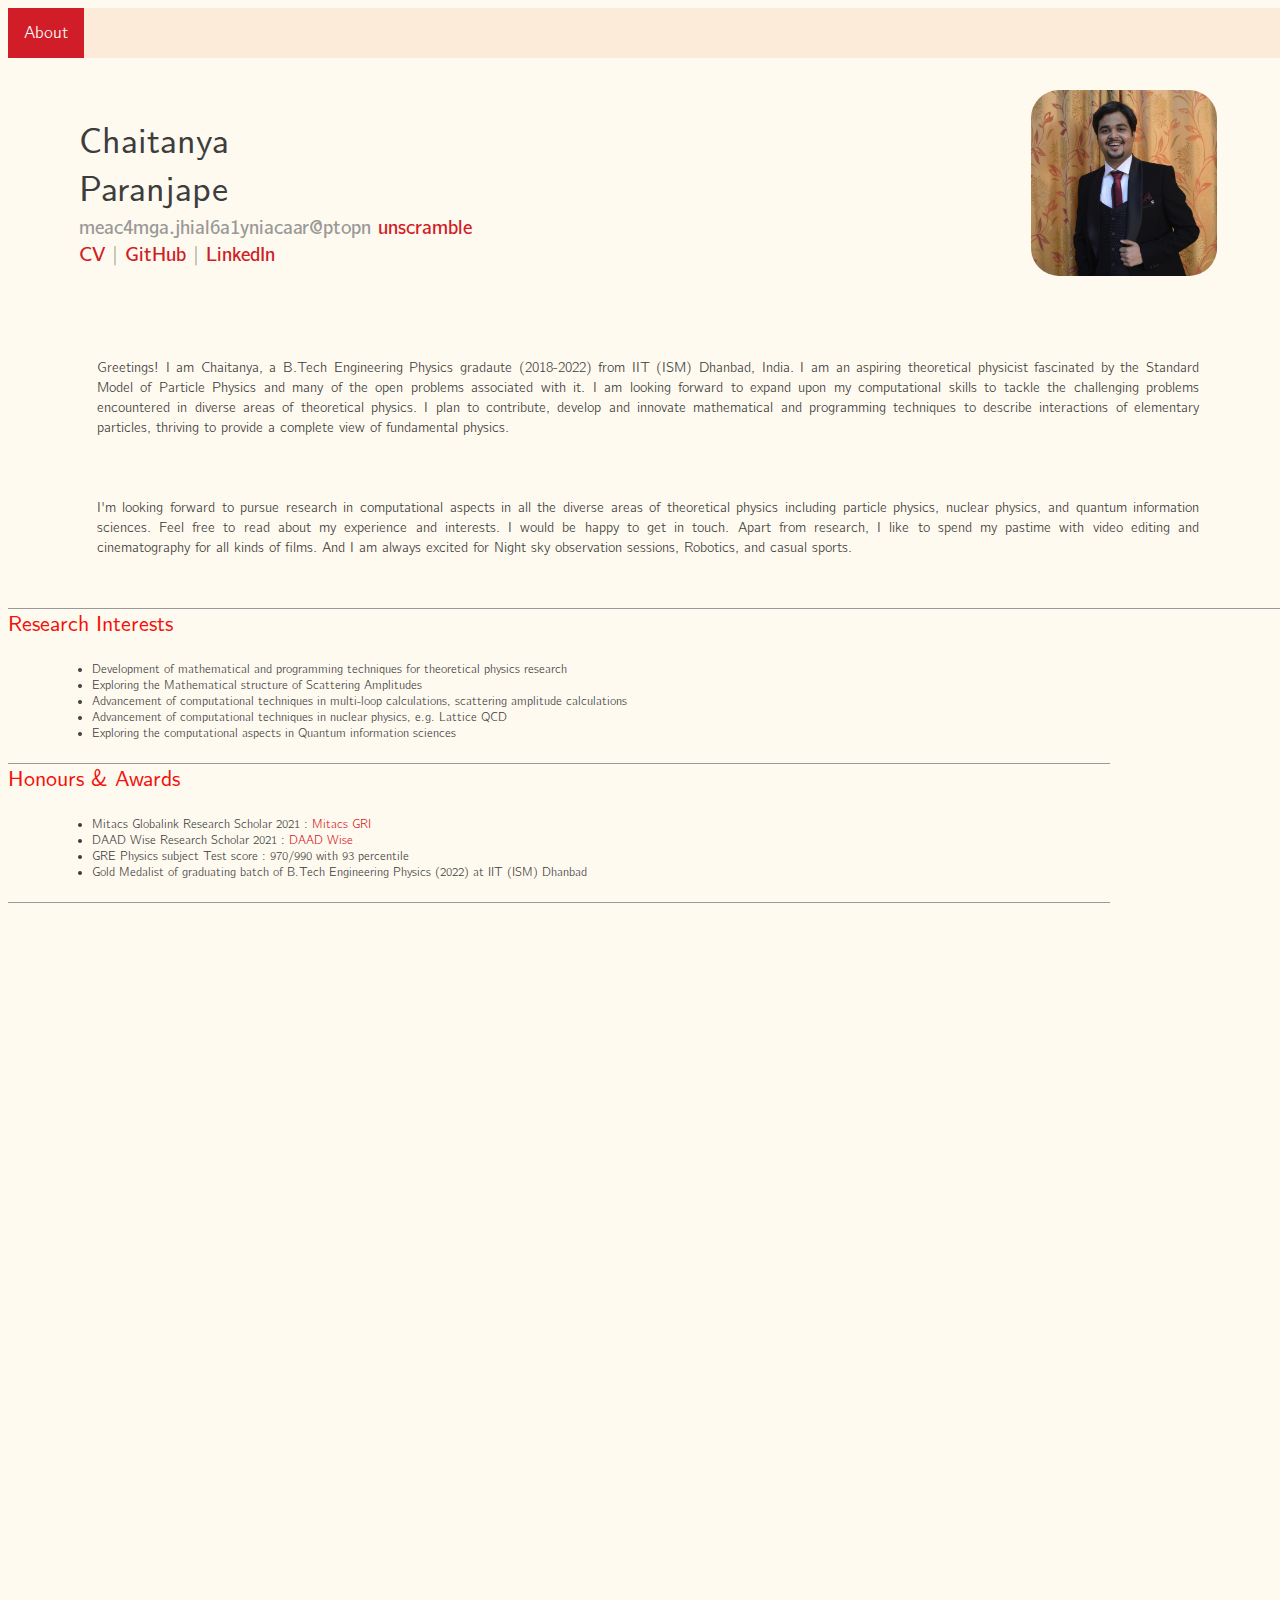
<file: index.html>
<!DOCTYPE html>
<html lang="en" dir="ltr">
    <head>
        <meta charset="utf-8">
        <meta name="viewport" content="user-scalable=no, initial-scale=1, maximum-scale=1, minimum-scale=1, width=device-width, height=device-height" />

        <title>Chaitanya Paranjape</title>

        <script src="https://code.jquery.com/jquery-3.4.1.js" integrity="sha256-WpOohJOqMqqyKL9FccASB9O0KwACQJpFTUBLTYOVvVU=" crossorigin="anonymous"></script>

        <link rel="stylesheet" href="index.css">
        <link rel="stylesheet" href="https://cdn.jsdelivr.net/npm/bootstrap@5.1.3/dist/css/bootstrap.min.css" integrity="sha384-1BmE4kWBq78iYhFldvKuhfTAU6auU8tT94WrHftjDbrCEXSU1oBoqyl2QvZ6jIW3" crossorigin="anonymous">
        <link rel="icon" type="image/png" href="data/images/logo.jpeg">
        <script src="index.js"></script>

		<link href="https://fonts.googleapis.com/css2?family=Bentham&display=swap" rel="stylesheet">

        <script src="scramble.js"></script>
    </head>
    
    <body>

    	<div class="container">
         <div class="topnav">
          <a class="active" href="#about">About</a>
          <!-- <a href="blog.html">Blogs</a> -->
        </div>
        <div class="header">
			<div class="name">
				Chaitanya Paranjape
			</div>
            <div class="links">
                <font id="email" style="display:inline;">
                    <noscript><i>Please enable Javascript to view</i></noscript>
                </font>
                <script>
                emailScramble = new scrambledString(document.getElementById('email'),
                    'emailScramble', 'chaitanyaparanjape614@gmail.com',
                    [1, 2, 3, 4, 5, 6, 7, 8, 9, 10, 11, 12, 13, 14, 15, 16, 17, 18, 19, 20, 21, 22,23,24,25,26,27,28,29,30,31]);
                </script><br>
				<a href="data/CV.pdf">CV</a> |
				<a href="http://github.com/CpSquared" target="_blank"><nobr>GitHub</nobr></a> |
				<a href="http://www.linkedin.com/in/cpsquared/" target="_blank"><nobr>LinkedIn</nobr></a> 
                <!-- <a href="https://twitter.com/Nik__V__" target="_blank">Twitter</a> |  -->
                <!-- <a href="https://scholar.google.com/citations?user=ZTm5H50AAAAJ&hl=en" target="_blank">Google Scholar</a>  -->
            </div>
            <div class="image"></div>
		</div>
		<div class="about">
                Greetings! I am Chaitanya, a B.Tech Engineering Physics gradaute (2018-2022) from IIT (ISM) Dhanbad, India. I am an aspiring theoretical physicist fascinated by the Standard Model of Particle Physics and many of the open problems associated with it. I am looking forward to expand upon my computational skills to tackle the challenging problems encountered in diverse areas of theoretical physics. I plan to contribute, develop and innovate mathematical and programming techniques to describe interactions of elementary particles, thriving to provide a complete view of fundamental physics. 
        <br><br>
        
        <br><br>
        I'm looking forward to pursue research in computational aspects in all the diverse areas of theoretical physics including particle physics, nuclear physics, and quantum information sciences. Feel free to read about my experience and interests. I would be happy to get in touch. Apart from research, I like to spend my pastime with video editing and cinematography for all kinds of films. And I am always excited for Night sky observation sessions, Robotics, and casual sports.
		</div>

		<div class="main">
			<div class="body">

                <div class="research">
                <div class="heading">
                    Research Interests
                </div>
                <div class="textbox">
                    <ul>
                                <li> Development of mathematical and programming techniques for theoretical physics research </li>
                                <li> Exploring the Mathematical structure of Scattering Amplitudes </li>
                                <li> Advancement of computational techniques in multi-loop calculations, scattering amplitude calculations  </li>
                                <li> Advancement of computational techniques in nuclear physics, e.g. Lattice QCD  </li>
                                <li> Exploring the computational aspects in Quantum information sciences  </li>
                </div>
                </div>
                 <div class="research">
                <div class="heading">
                    Honours & Awards
                </div>
                <div class="textbox">
                    <ul>
                                <li> Mitacs Globalink Research Scholar 2021 : <a href="https://www.mitacs.ca/en/programs/globalink/globalink-research-internship"> Mitacs GRI</a>  </li>  
                                <li> DAAD Wise Research Scholar 2021 : <a href="https://daad.de/go/en/stipa50015295"> DAAD Wise</a> </li>
			        <li> GRE Physics subject Test score : 970/990 with 93 percentile </li>
			        <li> Gold Medalist of graduating batch of B.Tech Engineering Physics (2022) at IIT (ISM) Dhanbad </li>
                              
                </div>
                </div>
                
                
                
		<!-- Research Projects -->
		
		<div class="projects">
                <div class="heading">  
                    Undergraduate Thesis Work
                </div>            
                <div class="imagecontent">
                    <div class="image" id="SU3roots"></div>
                    <div class="title">
                        Unifying the Dark QCD
                    </div>
                    <div class="author">
                        <span style="color:#D11D27">Chaitanya Paranjape</span>, Daniel Stolarski, Binata Panda
                    </div>
                    <div class="text">
                            <ul>
                                <li> We assign the symmetry group of SU(3) for the ‘Dark force interactions’ and try to unify it with the Standard
Model gauge group SU(3) ⊗ SU(2) ⊗ U(1) </li>                         
                    </div>
                    <div class="links">
                        <a href="data/Chaitanya_UG_Thesis.pdf">[Technical Report]</a> 
                    </div>
                </div>
                
                </div>

                <div class="projects">
		
		
		
                <div class="projects">
                <div class="heading">  
                    Research Projects
                </div>            
                <div class="imagecontent">
                    <div class="image" id="VBFZH"></div>
                    <div class="title">
                        Analysis of Higgs production in the VBF-VH channel at the LHC
                    </div>
                    <div class="author">
                        <span style="color:#D11D27">Chaitanya Paranjape</span>, Daniel Stolarski, Yongcheng Wu
                    </div>
                    <div class="text">
                            <ul>
                                <li> Analysis of VBF-ZH process to probe the Higgs couplings to Vector bosons &Kappa;<sub>W</sub>,&Kappa;<sub>Z</sub> </li>
                                <li> Propose to conclusively rule out the point  (&Kappa;<sub>W</sub>,&Kappa;<sub>Z</sub>) = &plusmn;(1,-1) with more than 95% CL  </li>
                    </div>
                    <div class="links">
                        <a href="data/Analysis_VBF-ZH.pdf">[Technical Report]</a> / <a href="https://arxiv.org/abs/2203.05729">[arXiv:2203.05729]</a>
                    </div>
                </div>
                <div class="imagecontent">
                    <div class="image" id="gggH1L"></div>
                    <div class="title">
                        Numerical evaluation of 1-loop amplitude for  gg &rightarrow; gH process 
                    </div>
                    <div class="author">
                        <span style="color:#D11D27">Chaitanya Paranjape</span>, Gudrun Heinrich
                    </div>
                    <div class="text">
                            <ul>
                                <li> Demonstrating application of two new features of pySecDec : 'sum-package' & 'Expansion by regions' to suggest application towards multi-loop problems </li>                          
                    </div>
                    <div class="links">
                        <a href="data/gggH1L_report.pdf">[Technical Report]</a> / <a href="https://github.com/CpSquared/PSD_gggH1L">[GitHub]</a>  
                    </div>
                </div>
                <div class="imagecontent">
                    <div class="image" id="Hadron"></div>
                    <div class="title">
                        Hadronization model with Generative Adversarial Network
                    </div>
                    <div class="author">
                        <span style="color:#D11D27">Chaitanya Paranjape</span>, Andrzej Siodmok, Aakansha Dwivedi
                    </div>
                    <div class="text">
                            <ul>
                                <li> Designed custom Analysis handler for Monte Carlo simulations of cluster decays with Herwig </li>
                                <li> Generative Adversarial Network based model for pions  </li>
                    </div>
                    <div class="links">
                        <a href="https://github.com/CpSquared/ClusterAnalysisHerwig">[GitHub]-1</a> / <a href="https://github.com/CpSquared/GAN-Hadronization">[GitHub]-2</a> 
                    </div>
                </div>
                <div class="imagecontent">
                    <div class="image" id="IBP"></div>
                    <div class="title">
                        Integration by parts identities and Scattering amplitudes
                    </div>
                    <div class="author">
                        <span style="color:#D11D27">Chaitanya Paranjape</span>, Taushif Ahmed
                    </div>
                    <div class="text">
                            <ul>
                                <li> Study Project on QFT, loop integral evaluation and IBP Reduction </li>
                                <li> Understanding the mathematical structure of IBP Identities with 1-loop tadpole, 2-loop massless self energy diagrams  </li>
                    </div>
                    <div class="links">
                        <a href="data/IBP_report.pdf">[Technical Report]</a> 
                    </div>
                </div>
                </div>
                
                <div class="projects">
                    <div class="heading">
                        Outreach Talks
                    </div>
                    
                     <div class="imagecontent">
                    <div class="image" id="LTR"></div>
                    <div class="title">
                        Let's Talk Research
                    </div>
                    <div class="author">
                        <span style="color:#D11D27">IIT (ISM) Dhanbad, India </span> : May 2022
                    </div>
                    <div class="text">
                            <ul>
                                <li> I, along with a few other batchmates, organized a session to encourage the first-year undergraduates to pursue research on any topic of their interest. We talked about multiple fields of study and discussed how one could start exploring their interest. </li>
                                <li> I presented on the topic of 'Fundamental physics' and tried to convey the intriguing aspects of this study.  </li>
                                
                    </div>
                    <div class="links">
                        <a href="https://www.youtube.com/watch?v=EbWzCEtm_eY">[Complete Recording]</a> / <a href="https://github.com/Vysakh13579/letstalkresearch">[GitHub Page with All Resources]</a> / <a href="data/FP_LTR2022.pdf">[Fundamental Physics Slides]</a>  / <a href="data/LTR-merged.pdf">[All Presentation Slides]</a>
                    </div>
                    </div>
			     
	             <div class="imagecontent">
                    <div class="image" id="RTALK"></div>
                    <div class="title">
                        Research Talks Series
                    </div>
                    <div class="author">
                        <span style="color:#D11D27">IIT (ISM) Dhanbad, India </span> : May 2022
                    </div>
                    <div class="text">
                            <ul>
                                <li> Collaborating with student-run newsletter of IIT (ISM) Dhanbad, We interviewed some final-year undergraduate students of the batch 2022, who shared their exact experiences of working on research projects, publishing in journals and presenting at a Conference.      
                                
                    </div>
                    <div class="links">
                        <a href="https://www.youtube.com/watch?v=CibODpZda2c&list=PLWmHX5sKDVQHLo6vhxjQjlLEdg6FuIAfu">[Recordings of all Talks]</a> / <a href="https://www.youtube.com/watch?v=UUE5iZMQHPI&list=PLWmHX5sKDVQHLo6vhxjQjlLEdg6FuIAfu&index=2">[My personal Talk]</a>
                    </div>
                    </div>

                <div class="projects">
                    <div class="heading">
                        Academic Conferences & Talks
                    </div>
                    <div class="imagecontent">
                    <div class="image" id="SNOWMASS21"></div>
                    <div class="title">
                         EF04 Topical Group Community Meeting for Snowmass 2021
                    </div>
                    <div class="author">
                        <span style="color:#D11D27"> (EF04) EW Precision Physics and constraining new physics</span> : Feb 2022
                    </div>
                    <div class="text">
                            <ul>
                                <li> Presenting the results of VBF-ZH analysis at the LHC  </li>
                                
                    </div>
                    <div class="links">
                        <a href="data/Snowmass_EF04_talk.pdf">[Presentation Slides]</a> / <a href="https://indico.fnal.gov/event/52536/">[Talk]</a>
                    </div>
                    <div class="imagecontent">
                    <div class="image" id="ACAT"></div>
                    <div class="title">
                        ACAT 2021: International Workshop on Advanced Computing and Analysis Techniques in Physics Research
                    </div>
                    <div class="author">
                        <span style="color:#D11D27">Virtual and IBS Science Culture Center, Daejeon, South Korea</span> : Dec 2021
                    </div>
                    <div class="text">
                            <ul>
                                <li> Presenting the demonstration of latest pySecDec features introduced in <a href="https://arxiv.org/abs/2108.10807">[arXiv:2108.10807]</a>  with the numerical evaluation of 1-loop amplitude for gg &rightarrow; gH  </li>
                                
                    </div>
                    <div class="links">
                        <a href="data/ACAT_presentation.pdf">[Presentation Slides]</a> / <a href="https://indico.cern.ch/event/855454/contributions/4606387/">[Talk]</a>
                    </div>
                    </div>
                     <div class="imagecontent">
                    <div class="image" id="CUPC"></div>
                    <div class="title">
                        CUPC 2021: Canadian Undergraduate Physics Conference
                    </div>
                    <div class="author">
                        <span style="color:#D11D27">Ryerson university, Toronto, Canada</span> : Nov 2021
                    </div>
                    <div class="text">
                            <ul>
                                <li> Presenting the results of analysis strategy for searching boosted Higgs in association with a Z boson through VBF process  </li>
                                
                    </div>
                    <div class="links">
                        <a href="data/ANalysis_VBF-ZH_presentation.pdf">[Presentation Slides]</a>  / <a href="https://drive.google.com/file/d/1en8It6cG4w6RVdmqmL3ALl_K49B7EBE4/view?usp=sharing">[Talk]</a>
                    </div>
                    </div>
                     <div class="imagecontent">
                    <div class="image" id="Carleton"></div>
                    <div class="title">
                        Carleton summer student project presentations
                    </div>
                    <div class="author">
                        <span style="color:#D11D27">Carleton University, Ottawa, Canada</span> : Sept 2021
                    </div>
                    <div class="text">
                            <ul>
                                <li> Presenting the results of analysis strategy for searching boosted Higgs in association with a Z boson through VBF process </li>
                                
                    </div>
                    <div class="links">
                        <a href="data/ANalysis_VBF-ZH_presentation.pdf">[Presentation Slides]</a>  / <a href="https://indico.physics.carleton.ca/event/166/">[Talk]</a>
                    </div>
                    </div>
                     <div class="imagecontent">
                    <div class="image" id="IFJ"></div>
                    <div class="title">
                        Particle physics summer student presentations
                    </div>
                    <div class="author">
                        <span style="color:#D11D27">Institute of Nuclear Physics Polish Academy of Sciences, Cracow, Poland</span> : July 2020
                    </div>
                    <div class="text">
                            <ul>
                                <li> Presenting the use of GAN models for hadronization based on my work as a summer student  </li>
                                
                    </div>
                    <div class="links">
                        <a href="data/PPSS_2020_Presentation.pdf">[Presentation Slides]</a>  / <a href="https://ppss.ifj.edu.pl/materials_2020.php">[Talk]</a>
                    </div>
                    </div>
                
                <div class="projects">
                    <div class="heading">
                        Special courses & study 
                    </div>
                    <div class="imagecontent">
                    <div class="image" id="KIT"></div>
                    <div class="title">
                        Precision Phenomenology at Colliders
                    </div>
                    <div class="author">
                        <span style="color:#D11D27"></span> Lectures by Prof. Gudrun Heinrich, KIT, Germany
                    </div>
                    
                    <div class="links">
                        <a href="data/Collider_solutions.pdf">[My solutions to exercises]</a>  / <a href="data/Collider_certificate.pdf">[Certification]</a>
                    </div>
                    <br><br><br>                    
                    <div class="imagecontent">
                    <div class="image" id="Lie"></div>
                    <div class="title">
                        Lie algebras in Particle Physics
                    </div>
                    <div class="author">
                        <span style="color:#D11D27"></span> A book by Prof. Howard Georgi, Harvard University, USA
                    </div>
                    
                    <div class="links">
                        <a href="data/Lie_solutions.pdf">[My solutions to exercises]</a>  
                    </div>
                </div>
                
            </div>
		<div class="footer">
			<div class="name">
				Chaitanya Paranjape
			</div>
			<div class="links">
				<a href="mailto: chaitanyaparanjape614@gmail.com">Email</a> |
				<a href="data/CV.pdf">CV</a> |
                <a href="http://github.com/CpSquared" target="_blank"><nobr>GitHub</nobr></a> |
                <a href="http://www.linkedin.com/in/cpsquared/" target="_blank"><nobr>LinkedIn</nobr></a> 
                
			</div>
			<div class="source">
				Thanks to <a href="https://akashsharma02.github.io/">Akash Sharma</a> for the source code!
			</div>
		</div>
	</div>
    </body>
</html>
</file>
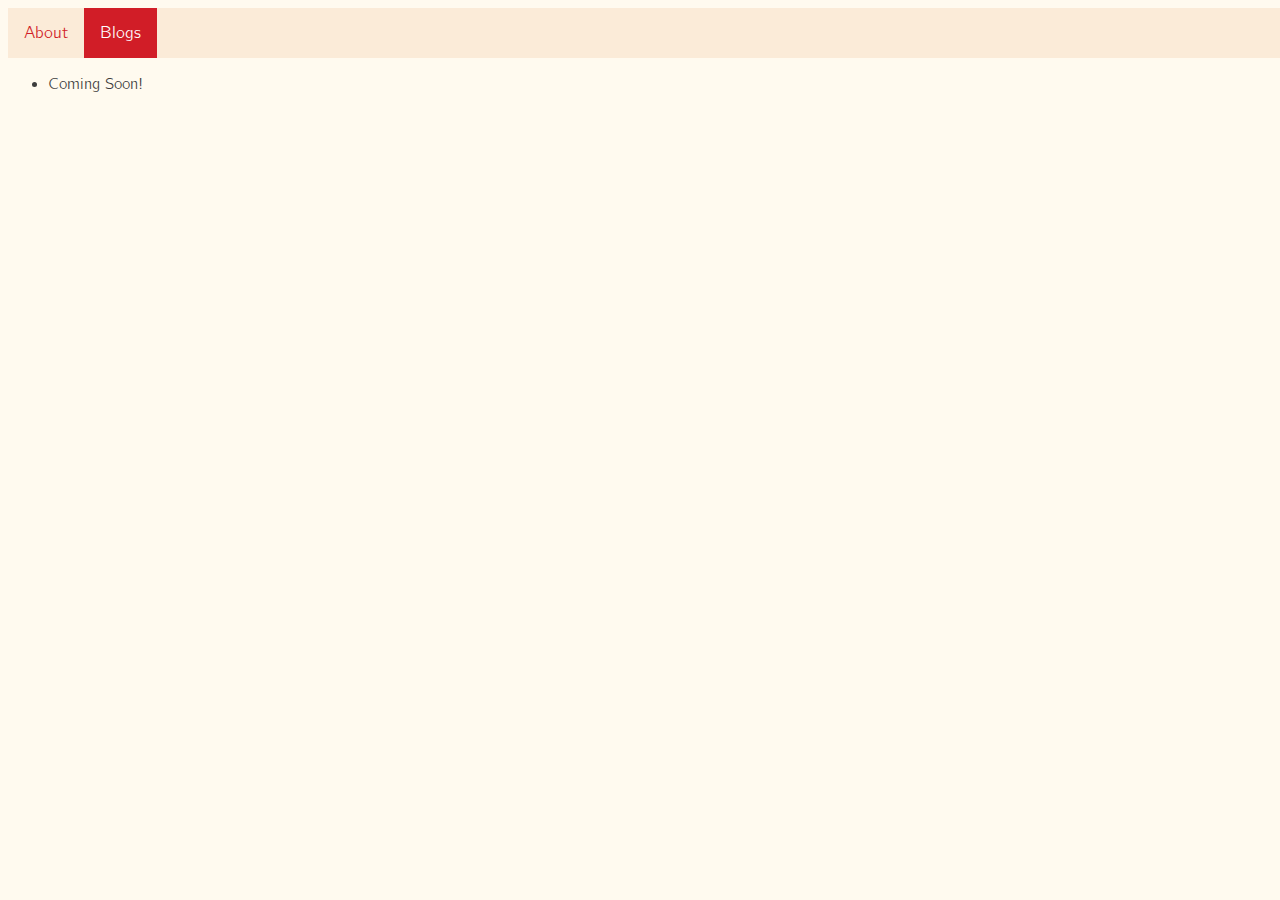
<file: blog.html>
<html lang="en" dir="ltr">
    <head>
        <meta charset="utf-8">
        <meta name="viewport" content="user-scalable=no, initial-scale=1, maximum-scale=1, minimum-scale=1, width=device-width, height=device-height" />

        <title>Nikhil Varma Keetha</title>

        <script src="https://code.jquery.com/jquery-3.4.1.js" integrity="sha256-WpOohJOqMqqyKL9FccASB9O0KwACQJpFTUBLTYOVvVU=" crossorigin="anonymous"></script>

        <link rel="stylesheet" href="index.css">
        <link rel="icon" type="image/png" href="data/images/logo.jpeg">
        <script type="text/javascript" src="index.js"></script>

		<link href="https://fonts.googleapis.com/css2?family=Bentham&display=swap" rel="stylesheet">

        <script src="scramble.js"></script>
    </head>
    <body>
        <div class="topnav">
          <a href="../index.html">About</a>
          <a class="active" href="#blogs">Blogs</a>
        </div>

        <ul>
            <li> Coming Soon!</li>
        </ul>
     </body>
</html>
</file>
<file: index.css>
/* * { border: 1px solid red; } */
::-webkit-scrollbar { display: none; }



@font-face {
    font-family: CMU-Bright;
    src: url("data/fonts/cmunbmr.otf") format('truetype');
    font-weight: normal;
    font-style: normal;
}

@font-face {
    font-family: CMU-Bright-Semibold;
    src: url("data/fonts/cmunbsr.otf") format('truetype');
    font-weight: normal;
    font-style: normal;
}

@font-face {
    font-family: CMU-Sans-Serif;
    src: url("data/fonts/cmunss.otf") format('truetype');
    font-weight: bold;
    font-style: normal;
}

@font-face {
    font-family: CMU-Bright-Oblique;
    src: url("data/fonts/cmunbmo.otf") format('truetype');
    font-weight: bold;
    font-style: normal;
}

@font-face {
    font-family: CMU-Serif;
    src: url("data/fonts/cmunrm.otf") format('truetype');
    font-weight: bold;
    font-style: normal;
}

@font-face {
    font-family: CMU-Typewriter-Light;
    src: url("data/fonts/cmunbtl.otf") format('truetype');
    font-weight: normal;
    font-style: normal;
}


html
{
    width: 100%;
    height: 100%;

    overflow: hidden;
}

body
{
    position:absolute;

    width:100%;
    height: 100%;
    padding: 0px;

    overflow-y: scroll;

    background-color: #FFFAEF;
    color: #3D3D3D;

    font-family: 'CMU-Bright', serif;
    text-align: justify;
}


a
{
    text-decoration: none;
    color: #D11D27;
}

/* Add a black background color to the top navigation */
.topnav {
    position: -webkit-sticky;
    position: sticky;
    top: 0;
    background-color: #FBEBD8;
    overflow: hidden;
    z-index: 1;
}

/* Style the links inside the navigation bar */
.topnav a {
    float: left;
    color: #D11D27;
    text-align: center;
    padding: 14px 16px;
    text-decoration: none;
    font-size: 17px;
}

/* Change the color of links on hover */
.topnav a:hover {
    background-color: #E53C38;
    color: #FFFAEF;
}

/* Add a color to the active/current link */
.topnav a.active {
  background-color: #D11D27;
  color: white;
}

.header
{
    position: relative;

    width: 100%;
    height: calc(250 / 900 * 100vh);

}

.header .name
{
    position: relative;
    top: calc(60 / 900 * 100vh);
    left: calc(80 / 1440 * 100vw);

    width: calc(340 / 1440 * 90vw);

    font-size: calc(36 / 900 * 100vh);
    text-transform: capitalize;
    font-family: 'CMU-Sans-Serif', sans-serif;
}

.header .links
{
    position: relative;
    top: calc(60 / 900 * 100vh);
    left: calc(80 / 1440 * 100vw);

    width: calc(1200 / 1440 * 90vw);

    font-family: 'CMU-Bright-Semibold', serif;
    font-size: calc(20 / 900 * 100vh);
    color: #999999;
}

.header .image
{
    position: absolute;
    top: calc(50% - (100 / (1440 + 900) * (100vw + 100vh)));
    right: calc(80 / 1440 * 100vw);

    height: calc(200 / (1440 + 900) * (100vw + 100vh));
    width: calc(200 / (1440 + 900) * (100vw + 100vh));

    border-radius: calc(30 / (1440 + 900) * (100vw + 100vh));

    background-image: url('data/images/profile.jpg');
    background-position: center;
    background-repeat: no-repeat;
    background-size: cover;
}

.about
{
    position: relative;
    top: 0px;

    width: calc(100% - (200 / 1440 * 100vw));

    padding: calc(50 / 900 * 100vh) calc(100 / 1440 * 100vw);
    font-size: calc(14 / 900 * 100vh);

    border-bottom: 1px solid #999999;
}

.about img
{
    width: 100%;
}

.updates
{
    position: relative;
    top: 0px;

    width: calc(100% - (200 / 1440 * 100vw));

    padding: calc(20 / 900 * 100vh) calc(100 / 1440 * 100vw);
    font-family: CMU-Bright-Semibold;
    font-size: calc(12 / 900 * 100vh);

    border-bottom: 1px solid #999999;

}
.updates .heading
{
    color: #f2120b;
    font-size: calc(22 / 900 * 100vh);
    font-family: 'CMU-Sans-Serif', sans-serif;
}

.heading
{
    color: #f2120b;
    font-family: 'CMU-Sans-Serif', sans-serif;
}

.main
{
    position: relative;

    width: 100%;
    box-sizing: border-box;
    margin: 0px 0px;
}

.main .body
{
    position: relative;
    width: calc(100% - (200 / 1440 * 100vw));
    padding: 0px 0px;
}

.main .body .research
{
    position: relative;
    width: 100%;
}

.main .body .research .heading
{
    font-size: calc(22 / 900 * 100vh);
}

.main .body .research .textbox
{
    font-size: calc(12 / 900 * 100vh);
    padding: calc(10 / 900 * 100vh) calc(50 / 1440 * 100vw);
    border-bottom: 1px solid #999999;
}

.main .body .projects
{
    position: relative;
    width: 100%;
    border-bottom: 1px solid #999999;
}

.main .body .projects .heading
{
    font-size: calc(22 / 900 * 100vh);
    padding: calc(10 / 900 * 100vh) 0px;
}

.main .body .projects .imagecontent
{
    position: relative;
    width: 100%;
    min-height: calc(160 / (1440 + 900) * (100vw + 100vh));;
    margin: calc(15 / 900 * 100vh) 0px;
}

.main .body .projects .imagecontent .image
{
    position: absolute;

    height: calc(150 / (1440 + 900) * (100vw + 100vh));
    width: calc(150 / (1440 + 900) * (100vw + 100vh));

    background-color: #ffffff;
    border-radius: calc(30 / 900 * 100vh);
    background-position: center;
    background-repeat: no-repeat;
    background-size: cover;
}

#SNOWMASS21
{
    background-image: url('data/images/snowmass21.png');
    background-size: contain;
}

#LTR
{
    background-image: url('data/images/posterLTR.png');
    background-size: contain;
}

#RTALK
{
    background-image: url('data/images/research_talk.jpg');
    background-size: contain;
}

#SU3roots
{
    background-image: url('data/images/SU3roots.png');
    background-size: contain;
}

#VBFZH
{
    background-image: url('data/images/matrix7_ps.png');
    background-size: contain;
}

#gggH1L
{
    background-image: url('data/images/gggH1L.png');
    background-size: contain;
}

#Hadron
{
    background-image: url('data/images/cluster_hadro.png');
    background-size: contain;
}

#IBP
{
    background-image: url('data/images/Loop_integral.png');
    background-size: contain;
}

#ACAT
{
    background-image: url('data/images/ACAT2021.png');
    background-size: contain;
}

#CUPC
{
    background-image: url('data/images/CUPC.png');
    background-size: contain;
}

#Carleton
{
    background-image: url('data/images/Carleton.png');
    background-size: contain;
}

#IFJ
{
    background-image: url('data/images/IFJ_PAN.png');
    background-size: contain;
}

#KIT
{
    background-image: url('data/images/KIT_logo.png');
    background-size: contain;
}

#Lie
{
    background-image: url('data/images/Georgi_book.jpeg');
    background-size: contain;
}

#vprutil
{
    background-image: url('data/images/VPR_Util.jpg');
    background-size: contain;
}

#airobject
{
    background-image: url('data/images/airobject.jpg');
    background-size: contain;
}

#udet
{
    background-image: url('data/images/udet.jpg');
    background-size: contain;
}

#gradslam
{
    background-image: url('data/images/gradslam.png');
    background-size: contain;
}

#IBM
{
    background-image: url('data/images/IBM_Hack.png');
    background-size: contain;
}

#twitter
{
    background-image: url(https://static01.nyt.com/images/2014/08/10/magazine/10wmt/10wmt-superJumbo-v4.jpg);
    background-size: contain;
}

#reddit
{
    background-image: url('data/images/reddit_flair.jpeg');
    background-size: 100%;
}

#slamlogo
{
    background-image: url('data/images/slam_logo.png');
    background-size: 100%;
}

#ras
{
    background-image: url('data/images/ras.png');
    background-size: contain;
}

.main .body .projects .imagecontent .title
{
    position: relative;
    left: calc(175 / (1440 + 900) * (100vw + 100vh));

    width: calc(100% - (200 / (1440 + 900) * (100vw + 100vh)));

    font-size: calc(18 / (1440 + 900) * (100vw + 100vh));
    /* padding-top: calc(5 / 900 * 100vh); */
    padding-left: calc(30 / 1440 * 100vw);
}

.main .body .projects .imagecontent .published
{
    position: relative;
    left: calc(175 / (1440 + 900) * (100vw + 100vh));

    width: calc(100% - (200 / (1440 + 900) * (100vw + 100vh)));

    font-family: CMU-Sans-Serif;
    font-size: calc(14 / (1440 + 900) * (100vw + 100vh));
    padding-top: calc(5 / 900 * 100vh);
    padding-left: calc(30 / 1440 * 100vw);
}

.main .body .projects .imagecontent .text
{
    position: relative;
    left: calc(175 / (1440 + 900) * (100vw + 100vh));

    width: calc(100% - (200 / (1440 + 900) * (100vw + 100vh)));

    font-size: calc(12 / (1440 + 900) * (100vw + 100vh));
    padding-top: calc(5 / 900 * 100vh);
    padding-left: calc(30 / 1440 * 100vw);
}

.main .body .projects .imagecontent .author,
.main .body .projects .imagecontent .company
{
    position: relative;
    left: calc(175 / (1440 + 900) * (100vw + 100vh));

    width: calc(100% - (200 / (1440 + 900) * (100vw + 100vh)));

    font-family: 'CMU-Bright-Oblique';
    font-size: calc(14 / (1440 + 900) * (100vw + 100vh));
    padding-top: calc(5 / 900 * 100vh);
    padding-left: calc(30 / 1440 * 100vw);
}

.main .body .projects .imagecontent .links
{
    position: relative;
    left: calc(175 / (1440 + 900) * (100vw + 100vh));
    width: calc(100% - (200 / (1440 + 900) * (100vw + 100vh)));

    font-family: 'CMU-Typewriter-Light';
    font-size: calc(14 / (1440 + 900) * (100vw + 100vh));
    padding-top: calc(5 / 900 * 100vh);
    padding-left: calc(30 / 1440 * 100vw);
}
.main .body .projects .imagecontent .links a
{
    color: #E53C38
}

.footer
{
    position: relative;

    width: 100%;
    height: calc(200 / 900 * 100vh);
}

.footer .name
{
    position: relative;
    top: calc(60 / 900 * 100vh);
    left: 0px;

    width: 100%;

    font-size: calc(20 / (1440 + 900) * (100vw + 100vh));

    text-align: center;
    font-family: 'CMU-Sans-Serif', sans-serif;
}


.footer .links
{
    position: relative;
    top: calc(60 / 900 * 100vh);
    left: 0px;

    width: 100%;

    font-family: 'CMU-Bright-Oblique', serif;
    font-size: calc(14 / (1440 + 900) * (100vw + 100vh));
    text-align: center;
    color: #999999;
}

.footer .source
{
    position: absolute;
    bottom: calc(10 / 900 * 100vh);
    right: 0px;

    font-size: calc(12 / (1440 + 900) * (100vw + 100vh));
    color: #999999;
}

@media only screen and (min-width: 600px) {
    body
    {
        width:100%;
    }

    .main .body
    {
        width: calc(100% - (200 / 1440 * 100vw));
    }

    .main .body .textbox
    {
        padding-right: calc(20 / 1440 * 100vw);
    }
}
</file>
